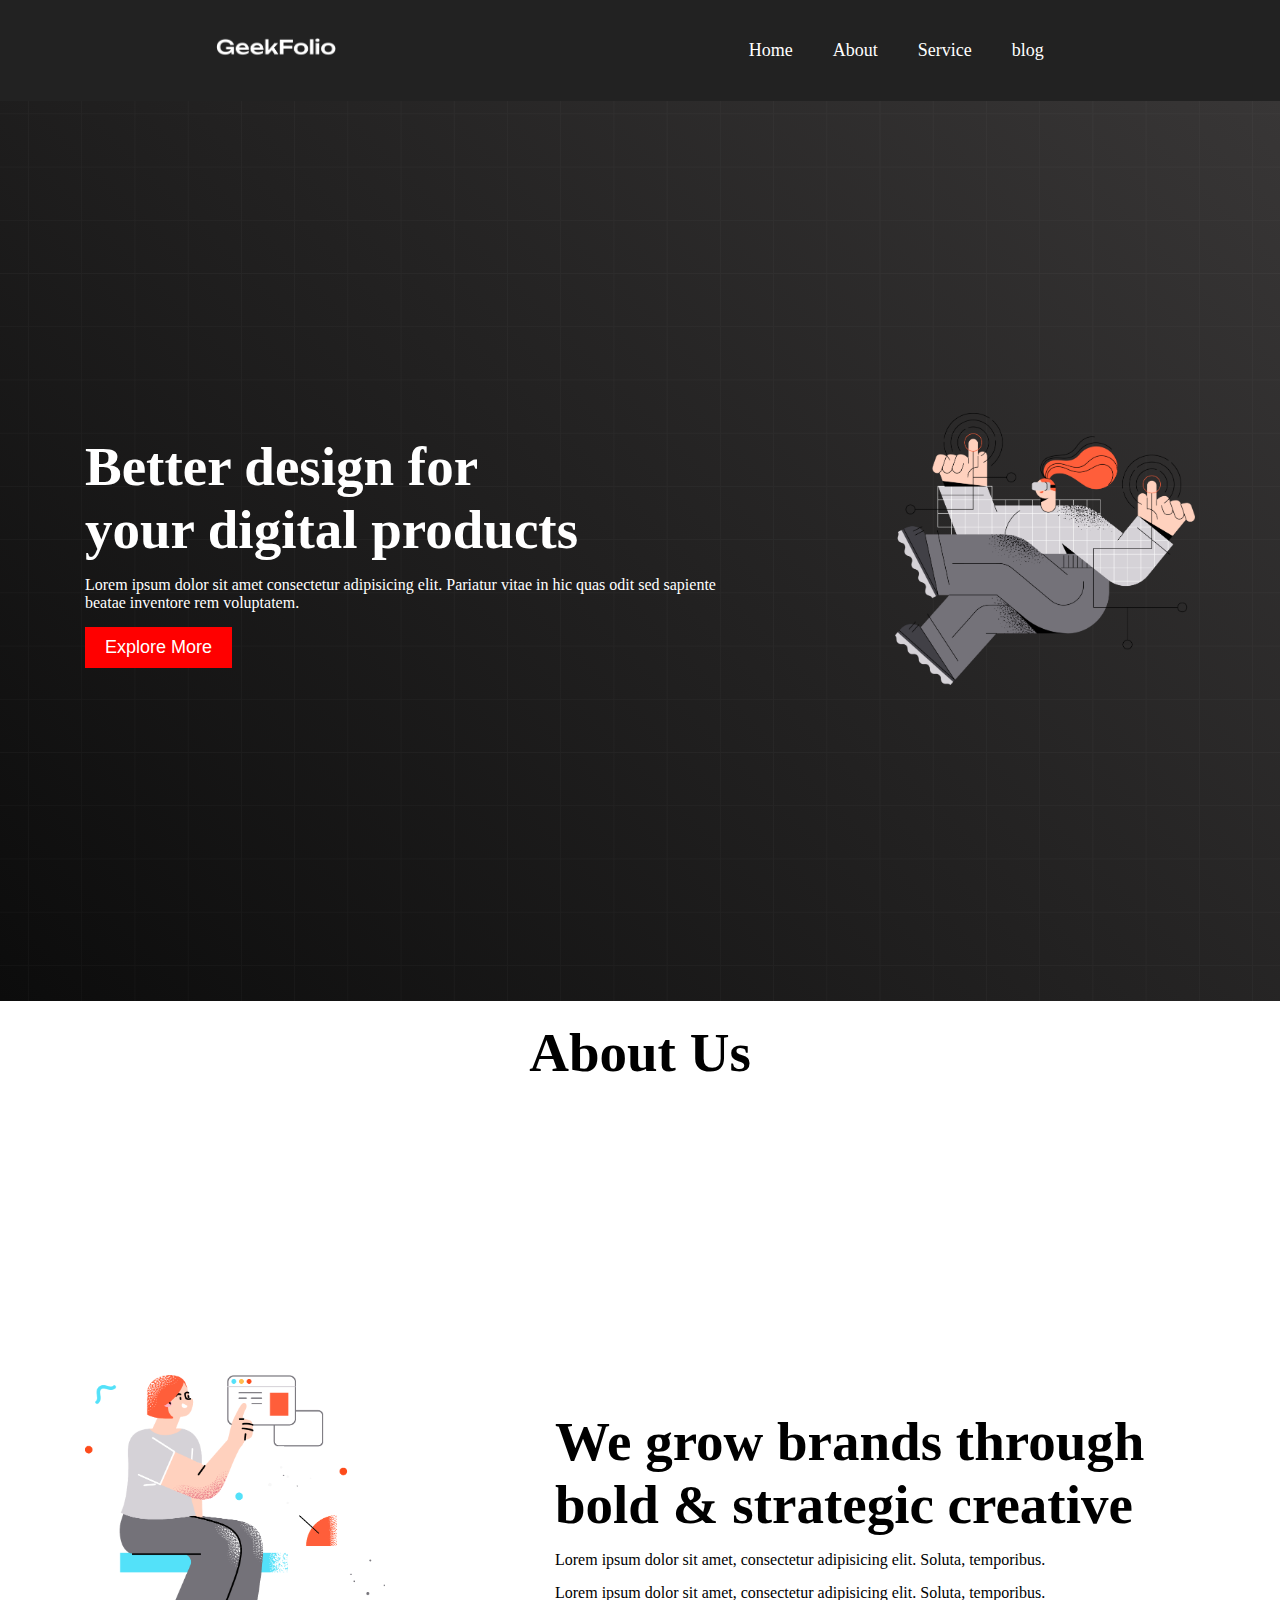
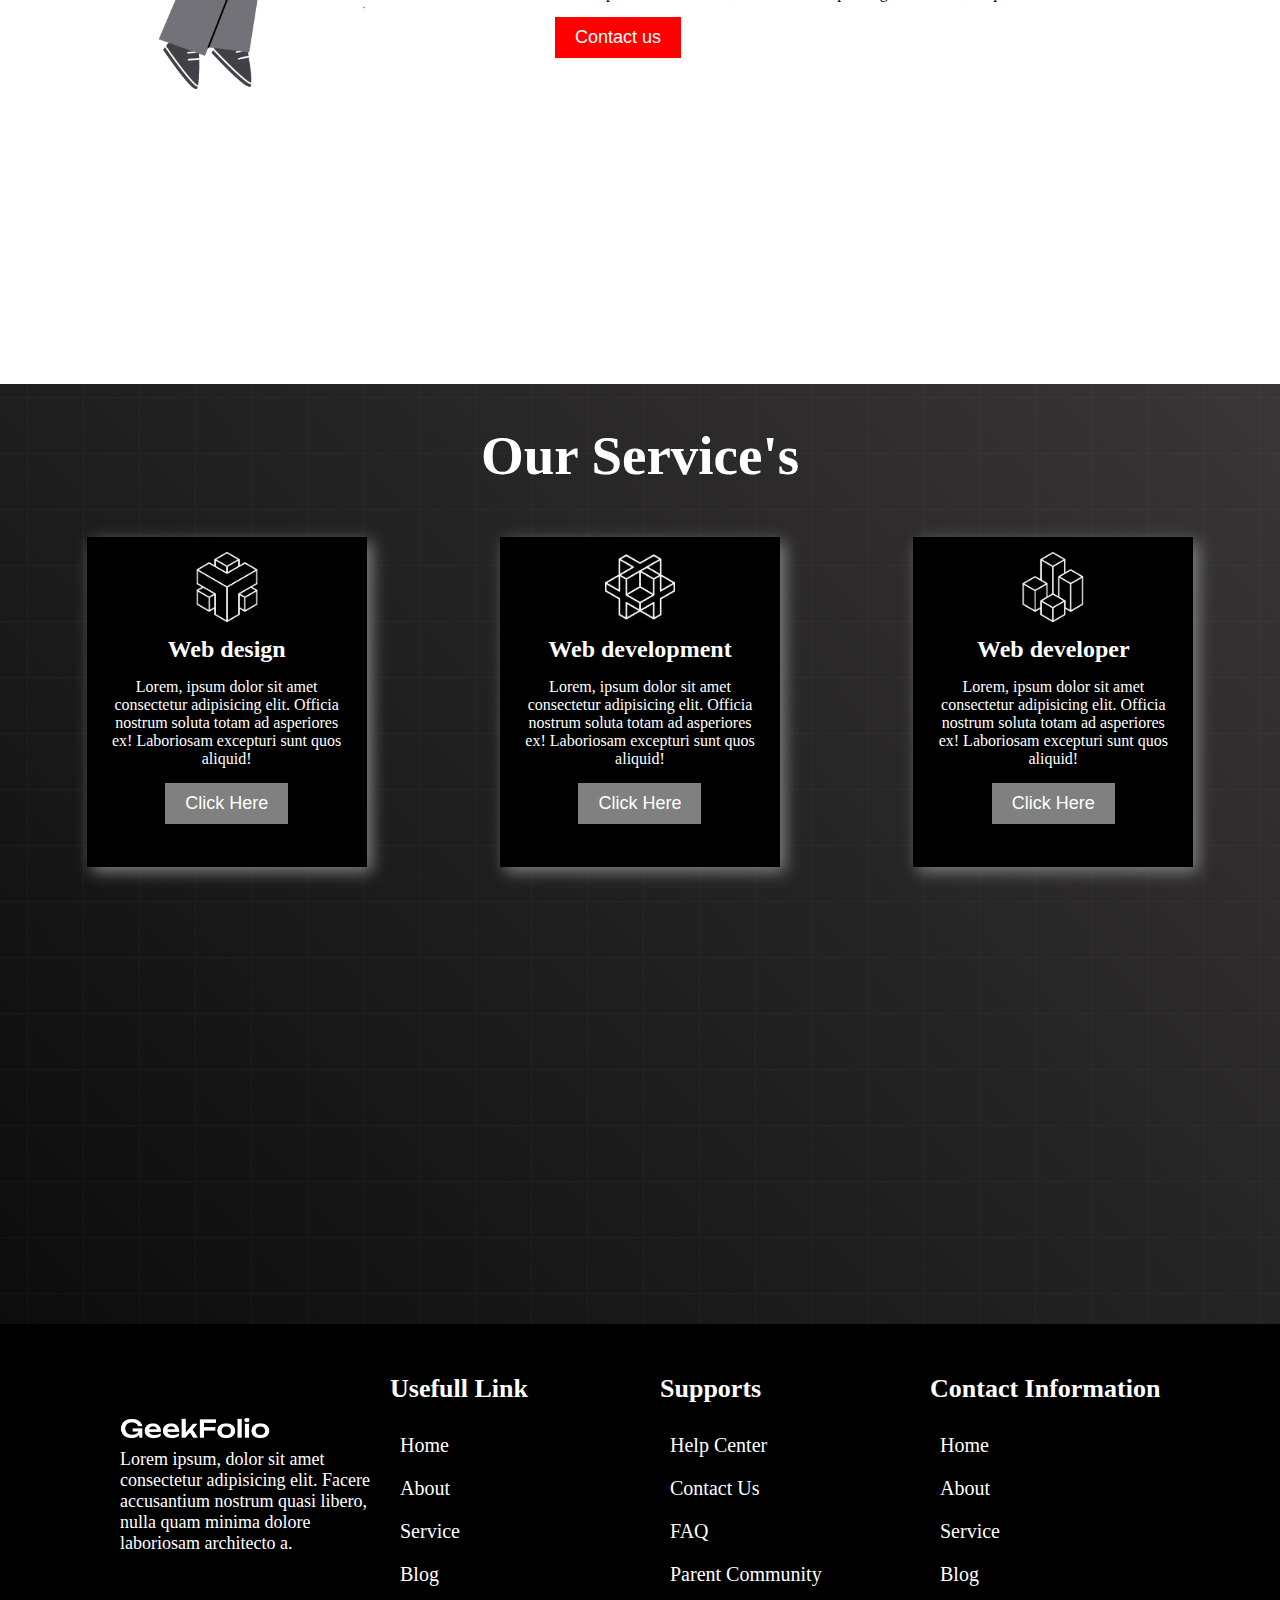
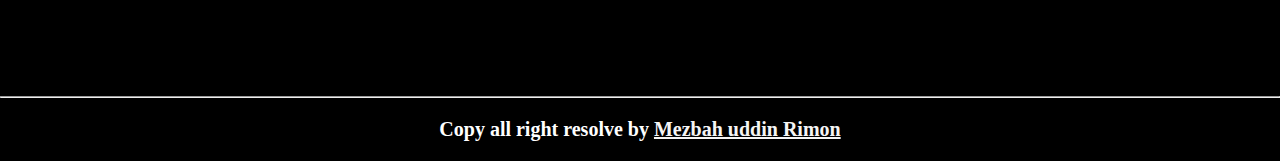
<file: index.html>
<!DOCTYPE html>
<html lang="en">

<head>
    <meta charset="UTF-8">
    <meta name="viewport" content="width=device-width, initial-scale=1.0">
    <link rel="stylesheet" href="style.css">
    <title>first project</title>
</head>

<body>

    <!-------- naver section menu items start------>
    <header>
        <div class="menu-container">
            <div class="logo">
                <img src="logo/logo-light.png" alt="">
            </div>
            <div class="menus">
                <li class="item"> Home </li>
                <li class="item"> About </li>
                <li class="item"> Service </li>
                <li class="item"> blog </li>
            </div>
        </div>
    </header>

    <!-------- naver section menu items close------>



    <!---------- Hero section start --------->

    <main>
        <section>
            <div class="banner-container">
                <div class="banner-text">
                    <h1 class="title">Better design for <br> your digital products </h1>
                    <p class="description">
                        Lorem ipsum dolor sit amet consectetur adipisicing elit. Pariatur vitae in hic quas odit sed
                        sapiente beatae inventore rem voluptatem.
                    </p>
                    <button class="btn"> Explore More </button>
                </div>
                <div class="banner-photo">
                    <img class="banner-img" src="img/banner.png" alt="">
                </div>
            </div>
        </section>
        <!---------- Hero section close --------->



        <!----------- About section start -------->
        <section>
            <h1 class="title about-title"> About Us </h1>
            <div class="about-container">
                <div class="about-info">
                    <h1 class="title"> We grow brands through bold & strategic creative
                    </h1>
                    <p class="description">
                        Lorem ipsum dolor sit amet, consectetur adipisicing elit. Soluta, temporibus.
                    </p>
                    <p class="description">
                        Lorem ipsum dolor sit amet, consectetur adipisicing elit. Soluta, temporibus.
                    </p>
                    <button class="btn"> Contact us </button>
                </div>
                <div class="about-photo">
                    <img class="banner-img" src="img/section.png" alt="">
                </div>
            </div>
        </section>

        <!----------- About section close -------->




        <!--------- Services section start  --------->
        <section>
            <div class="service-container">
                <h1 class="title about-title box-h1"> Our Service's </h1>
                <div class="service-container-2">
                    <div class="box">
                        <img class="icon" src="icon/0.png" alt="">
                        <h2 class="box-title"> Web design </h2>
                        <p class="box-description">
                            Lorem, ipsum dolor sit amet consectetur adipisicing elit. Officia nostrum soluta totam ad
                            asperiores ex! Laboriosam excepturi sunt quos aliquid!
                        </p>
                        <button class="btn box-btn"> Click Here </button>
                    </div>
                    <div class="box">
                        <img class="icon" src="icon/1.png" alt="">
                        <h2 class="box-title"> Web development </h2>
                        <p class="box-description">
                            Lorem, ipsum dolor sit amet consectetur adipisicing elit. Officia nostrum soluta totam ad
                            asperiores ex! Laboriosam excepturi sunt quos aliquid!
                        </p>
                        <button class="btn box-btn"> Click Here </button>
                    </div>
                    <div class="box">
                        <img class="icon" src="icon/2.png" alt="">
                        <h2 class="box-title"> Web developer </h2>
                        <p class="box-description">
                            Lorem, ipsum dolor sit amet consectetur adipisicing elit. Officia nostrum soluta totam ad
                            asperiores ex! Laboriosam excepturi sunt quos aliquid!
                        </p>
                        <button class="btn box-btn"> Click Here </button>
                    </div>
                </div>
            </div>
        </section>
    </main>

    <!--------- Services section close  --------->

    <footer>
        <section>
            <div class="footer-container">
                <div class="footer-container-2">
                    <div class="footer-div">
                        <img class="img" src="logo/logo-light.png" alt="">
                        <p class="footer-description">
                            Lorem ipsum, dolor sit amet consectetur adipisicing elit. Facere accusantium nostrum quasi
                            libero, nulla quam minima dolore laboriosam architecto a.
                        </p>
                    </div>
                    <div class="footer-div">
                        <h3 class="footer-h3"> Usefull Link </h3>
                        <li class="footer-list">Home</li>
                        <li class="footer-list">About</li>
                        <li class="footer-list">Service</li>
                        <li class="footer-list">Blog</li>
                    </div>
                    <div class="footer-div">
                        <h3 class="footer-h3"> Supports </h3>
                        <li class="footer-list">Help Center</li>
                        <li class="footer-list">Contact Us</li>
                        <li class="footer-list">FAQ</li>
                        <li class="footer-list">Parent Community</li>
                    </div>
                    <div class="footer-div">
                        <h3 class="footer-h3"> Contact Information </h3>
                        <li class="footer-list">Home</li>
                        <li class="footer-list">About</li>
                        <li class="footer-list">Service</li>
                        <li class="footer-list">Blog</li>
                    </div>
                </div>
                <hr>
                <h5 class="footer-h5">
                    <i class="fa fa-copyright" aria-hidden="true"></i> Copy all right resolve by <a href=""> Mezbah
                        uddin Rimon</a>
                </h5>
            </div>
        </section>
    </footer>

</body>

</html>
</file>
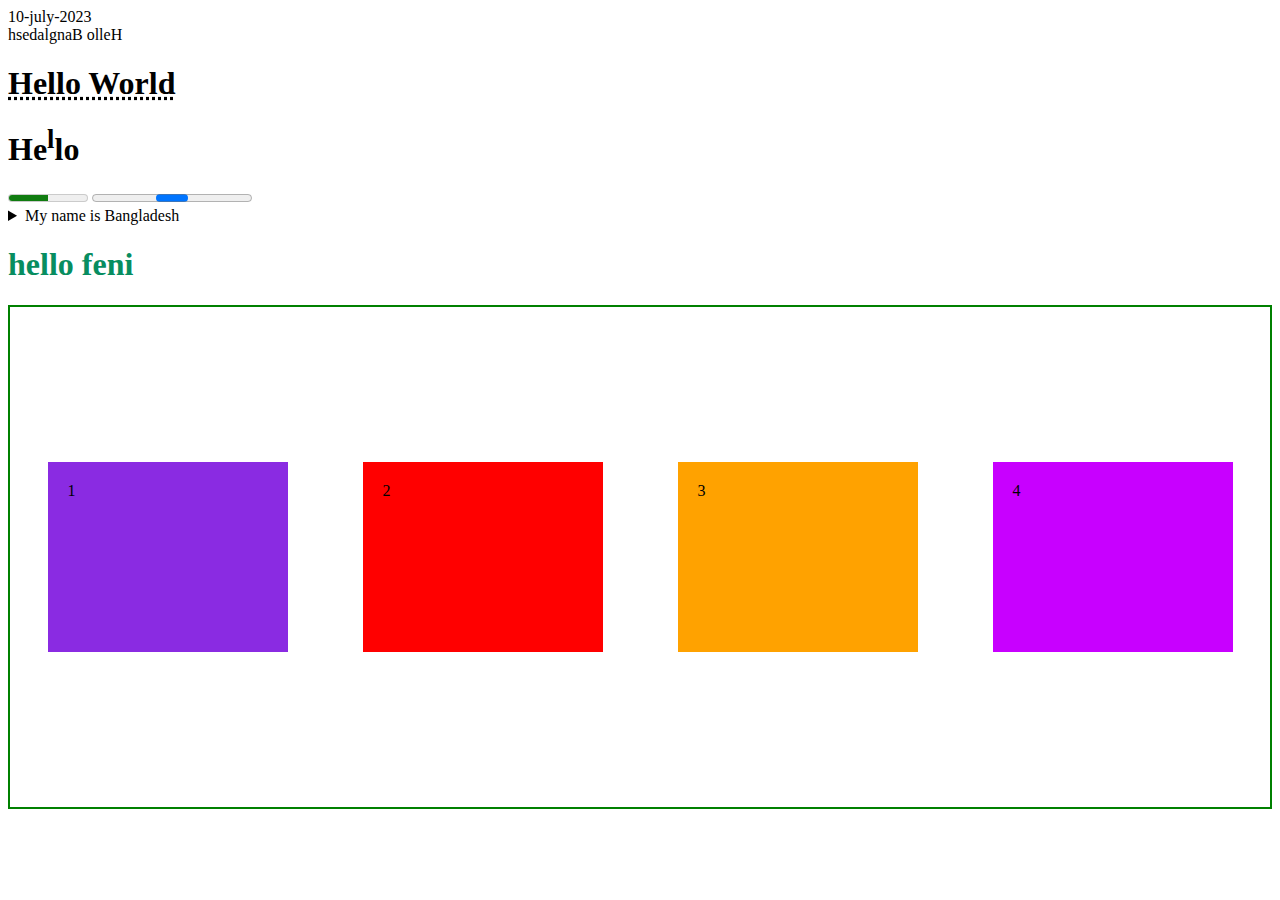
<file: test.html>
<!DOCTYPE html>
<html lang="en">

<head>
    <meta charset="UTF-8">
    <meta name="viewport" content="width=device-width, initial-scale=1.0">
    <link rel="stylesheet" href="test.css">
    <title>Conceptual session 1 </title>
</head>

<body>

    <time datetime="3-august-2023"> 10-july-2023 <br> </time>
    <bdo dir="rtl"> Hello Bangladesh </bdo>
    <h1> <abbr title="This is Bangladesh"> Hello World </abbr></h1>
    <h1> He<sup>l</sup>lo </h1>

    <label for="disk"></label>
    <meter id="disk" value="0.5"> </meter>
    <progress id=""></progress>

    <details>
        <summary> My name is Bangladesh</summary>
        <p>Lorem ipsum dolor sit amet consectetur adipisicing elit. Nisi dolorum vel alias dolores iure non quasi
            deserunt iste, cum pariatur.
        </p>
    </details>

    <h1 class="img-cursor"> hello feni </h1>


    <!-- flip box  -->
    <div class="container">
        <div class="box">1</div>
        <div class="box box2">2</div>
        <div class="box box3">3</div>
        <div class="box box4">4</div>
    </div>



</body>

</html>
</file>
<file: style.css>
* {
    margin: 0px;
    padding: 0px;
}


/*---------- naver section menu items start -----------*/

.menu-container {
    background-color: rgb(34, 34, 34);
    display: flex;
    align-items: center;
    justify-content: space-around;
    padding: 20px;
    color: white;
    list-style: none;

}

.logo img {
    width: 120px;
}

.menus {
    display: flex;
}

.item {
    margin: 10px;
    padding: 10px;
    font-size: 18px;
    cursor: pointer;
}

.item:hover {
    color: rgb(199, 176, 142);
}

/*--------- naver section menu items close -------*/





/* ---------Hero section start--------- */

.banner-container {
    height: 100vh;
    display: flex;
    justify-content: space-around;
    align-items: center;
    color: white;
    background-image: url("img/background.png"),
        linear-gradient(45deg, rgb(12, 12, 12), rgb(56, 54, 54));
    background-position: center;
    background-repeat: no-repeat;
    background-size: cover;
}

.banner-text {
    width: 50%;
}

.title {
    font-size: 55px;
    font-weight: bold;
}

.description {
    font-size: 18;
    margin: 15px 0px;
}

.btn {
    padding: 10px 20px;
    background-color: red;
    border: none;
    color: white;
    font-size: 18px;
}

.btn:hover {
    background-color: aquamarine;
    color: black;
}

.banner-img {
    width: 300px;
}

/* ---------Hero section close--------- */





/*-------- About section start ---------*/

.about-container {
    height: 100vh;
    display: flex;
    justify-content: space-around;
    align-items: center;
    flex-direction: row-reverse;
}

.about-info {
    width: 50%;
}

.about-title {
    text-align: center;
    padding-top: 20px;
}

/*-------- About section close ---------*/




/*----------- Services section start  ----------*/
.service-container {
    height: 100vh;
    background-image: url("img/background.png"),
        linear-gradient(45deg, rgb(12, 12, 12), rgb(56, 54, 54));
    padding: 20px;
}

.service-container-2 {
    display: flex;
    justify-content: space-around;
    align-items: center;
    padding-top: 50px;
}


.box-h1 {
    color: white;
}

.box {
    width: 250px;
    height: 300px;
    box-shadow: 5px 5px 15px gray;
    background-color: black;
    text-align: center;
    padding: 15px;
    color: white;
}

.icon {
    width: 70px;
}

.box-btn {
    background-color: gray;
    margin-top: 10px;
}

.box-title {
    padding: 10px;
}

.box-description {
    padding: 5px;
}

/*----------- Services section close  ----------*/




/*------------ footer section start  ----------*/
.footer-container {
    height: auto;
    background-color: black;
    color: white;

}

.footer-container-2 {
    padding: 50px 100px;
    display: flex;
    justify-content: space-around;
    align-items: center;
    list-style: none;
}

.footer-div {
    width: 25%;
    text-align: left;
    padding-left: 20px;
    padding-bottom: 50px;
}

.img {
    width: 150px;
}

.footer-description {
    font-size: 18px;
}

.footer-h3 {
    font-size: 26px;
    padding-bottom: 20px;
}

.footer-list {
    font-size: 20px;
    padding: 10px;
}

.footer-h5 {
    text-align: center;
    font-size: 20px;
    font-weight: 600;
    padding: 20px;
}

.footer-h5 a {
    color: whitesmoke;
    font-size: 20px;
}

.footer-h5 a:hover {
    color: bisque;
}

/*------------ footer section close  ----------*/
</file>
<file: test.css>
.img-cursor {
    color: rgb(7, 141, 96);
    /* cursor: pointer; */

}


/* flip box */

.container {
    height: 500px;
    border: 2px solid green;
    display: flex;
    /* justify-content: center;  justify-content row borabor maj khane nia asbe */
    justify-content: space-around;
    /* justify-content: space-between; */
    align-items: center;
    /*align-items colum borabor maj khane nia asbe  */
    /* flex-direction: row-reverse; div gula reverse theke suru hobe */
}

.box {
    height: 150px;
    background-color: blueviolet;
    padding: 20px;
    width: 200px;
}

.box2 {
    background-color: red;
}

.box3 {
    background-color: rgb(255, 162, 0);
}

.box4 {
    background-color: rgb(200, 0, 255);
}
</file>
